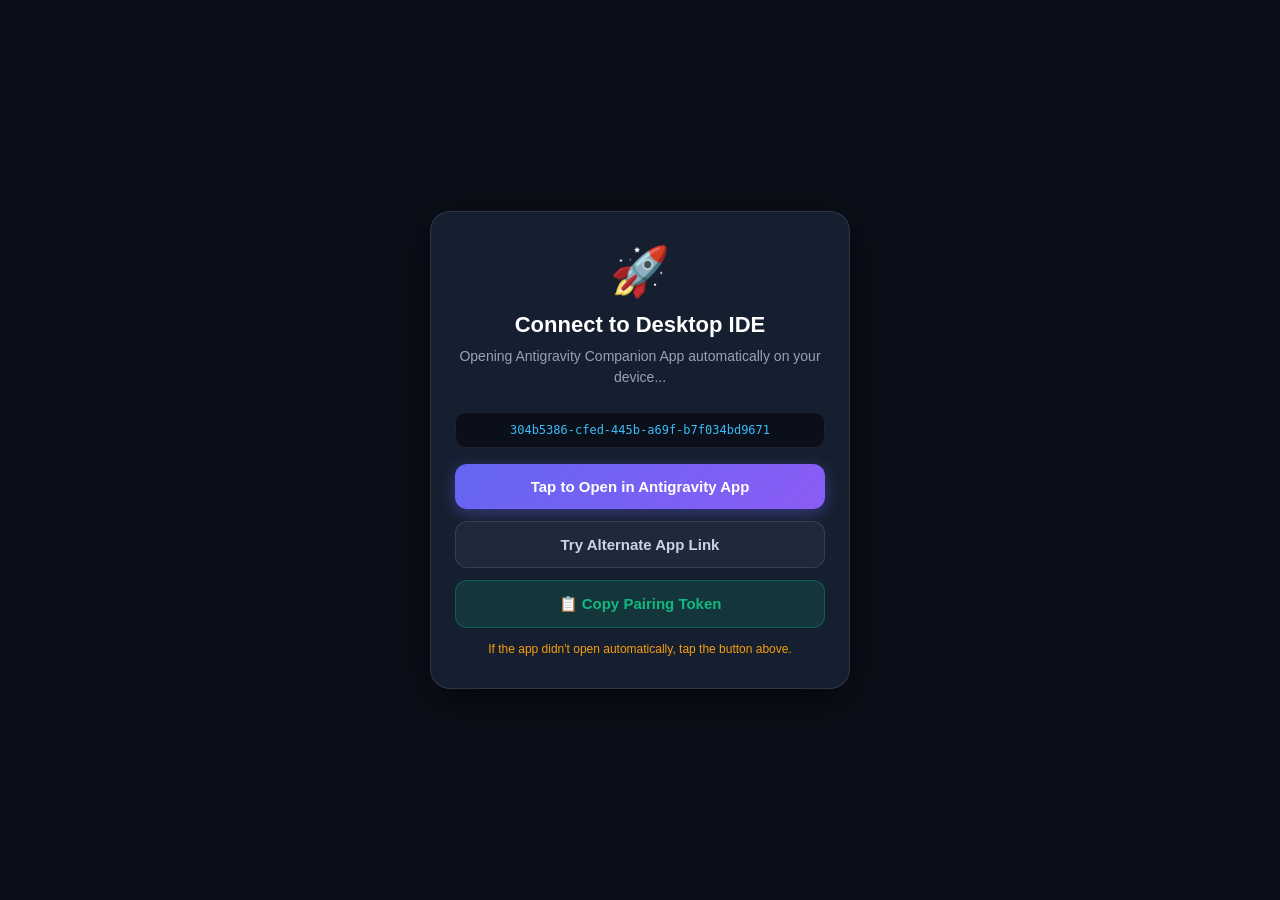
<file: pair.html>
<!DOCTYPE html>
<html lang="en">
<head>
  <meta charset="UTF-8">
  <meta name="viewport" content="width=device-width, initial-scale=1.0">
  <title>Connect to Antigravity IDE</title>
  <style>
    * { box-sizing: border-box; margin: 0; padding: 0; font-family: -apple-system, BlinkMacSystemFont, "Segoe UI", Roboto, sans-serif; }
    body { background: #0b0f19; color: #f8fafc; min-height: 100vh; display: flex; flex-direction: column; align-items: center; justify-content: center; padding: 24px; text-align: center; }
    .card { background: #161f30; border: 1px solid rgba(255,255,255,0.1); border-radius: 20px; padding: 32px 24px; max-width: 420px; width: 100%; box-shadow: 0 10px 40px rgba(0,0,0,0.6); }
    .icon { font-size: 48px; margin-bottom: 12px; }
    h1 { font-size: 22px; font-weight: 700; margin-bottom: 8px; color: #ffffff; }
    p { font-size: 14px; color: #94a3b8; margin-bottom: 24px; line-height: 1.5; }
    .btn { display: block; width: 100%; padding: 14px; border-radius: 12px; font-size: 15px; font-weight: 600; text-decoration: none; cursor: pointer; border: none; margin-bottom: 12px; transition: transform 0.1s, opacity 0.2s; }
    .btn:active { transform: scale(0.98); }
    .btn-primary { background: linear-gradient(135deg, #6366f1 0%, #8b5cf6 100%); color: #fff; box-shadow: 0 4px 15px rgba(99,102,241,0.4); }
    .btn-secondary { background: #1e293b; color: #cbd5e1; border: 1px solid rgba(255,255,255,0.1); }
    .btn-copy { background: rgba(16, 185, 129, 0.15); color: #10b981; border: 1px solid rgba(16, 185, 129, 0.3); }
    .token-box { background: #0b0f19; border: 1px solid rgba(255,255,255,0.08); border-radius: 10px; padding: 10px; font-family: monospace; font-size: 12px; color: #38bdf8; word-break: break-all; margin: 16px 0; }
    .status-msg { font-size: 12px; color: #f59e0b; margin-top: 14px; }
  </style>
</head>
<body>
  <div class="card">
    <div class="icon">🚀</div>
    <h1>Connect to Desktop IDE</h1>
    <p>Opening Antigravity Companion App automatically on your device...</p>

    <div class="token-box" id="tokenDisplay">Loading token...</div>

    <a id="btnPrimary" href="#" class="btn btn-primary">Tap to Open in Antigravity App</a>
    <a id="btnAlt" href="#" class="btn btn-secondary">Try Alternate App Link</a>
    <button class="btn btn-copy" onclick="copyToken()">📋 Copy Pairing Token</button>

    <div class="status-msg" id="statusMsg">If the app didn't open automatically, tap the button above.</div>
  </div>

  <script>
    const urlParams = new URLSearchParams(window.location.search);
    const token = urlParams.get('token') || '304b5386-cfed-445b-a69f-b7f034bd9671';
    const authId = '4a29d644-8392-4d2a-9a68-f4f4146ff7e1';

    document.getElementById('tokenDisplay').textContent = token;

    // Schemes to try
    const scheme1 = `antigravity://uladluch.antigravity-mobile-connector/connect?token=${token}`;
    const scheme2 = `vscode://uladluch.antigravity-mobile-connector/connect?token=${token}`;
    const scheme3 = `antigravity://connect?token=${token}`;

    document.getElementById('btnPrimary').href = scheme1;
    document.getElementById('btnAlt').href = scheme2;

    // Auto-launch on load
    window.addEventListener('load', () => {
      // Try opening the app immediately via primary URL scheme
      setTimeout(() => {
        window.location.href = scheme1;
      }, 300);

      // Fallback try scheme 2 if user is still on page after 1.5s
      setTimeout(() => {
        const iframe = document.createElement('iframe');
        iframe.style.display = 'none';
        iframe.src = scheme2;
        document.body.appendChild(iframe);
      }, 1500);
    });

    function copyToken() {
      navigator.clipboard.writeText(token).then(() => {
        const btn = event.target;
        btn.textContent = '✅ Token Copied!';
        setTimeout(() => btn.textContent = '📋 Copy Pairing Token', 2500);
      });
    }
  </script>
</body>
</html>
</file>
